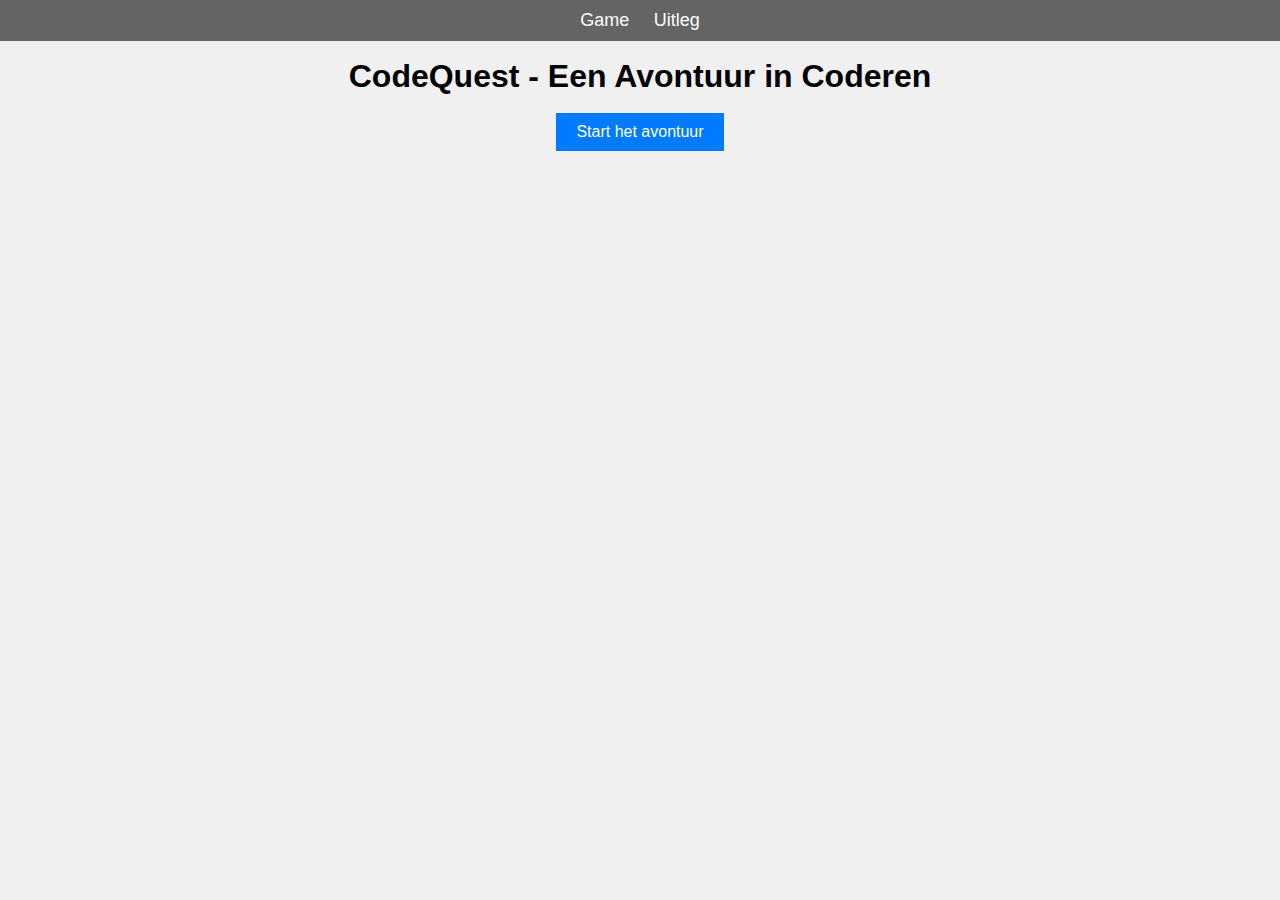
<file: index.html>
<!DOCTYPE html>
<html lang="en">
<head>
    <meta charset="UTF-8">
    <meta name="viewport" content="width=device-width, initial-scale=1.0">
    <title>CodeQuest - Een Avontuur in Coderen</title>
    <link rel="stylesheet" href="styles.css">
</head>
<body>
    <nav>
        <ul>
            <li><a href="index.html">Game</a></li>
            <li><a href="gameuitleg.html">Uitleg</a></li>
        </ul>
    </nav>
    
    <div class="container">
        <h1>CodeQuest - Een Avontuur in Coderen</h1>
        <button id="start-btn">Start het avontuur</button>
    </div>

    <script src="script.js"></script>
</body>
</html>
</file>
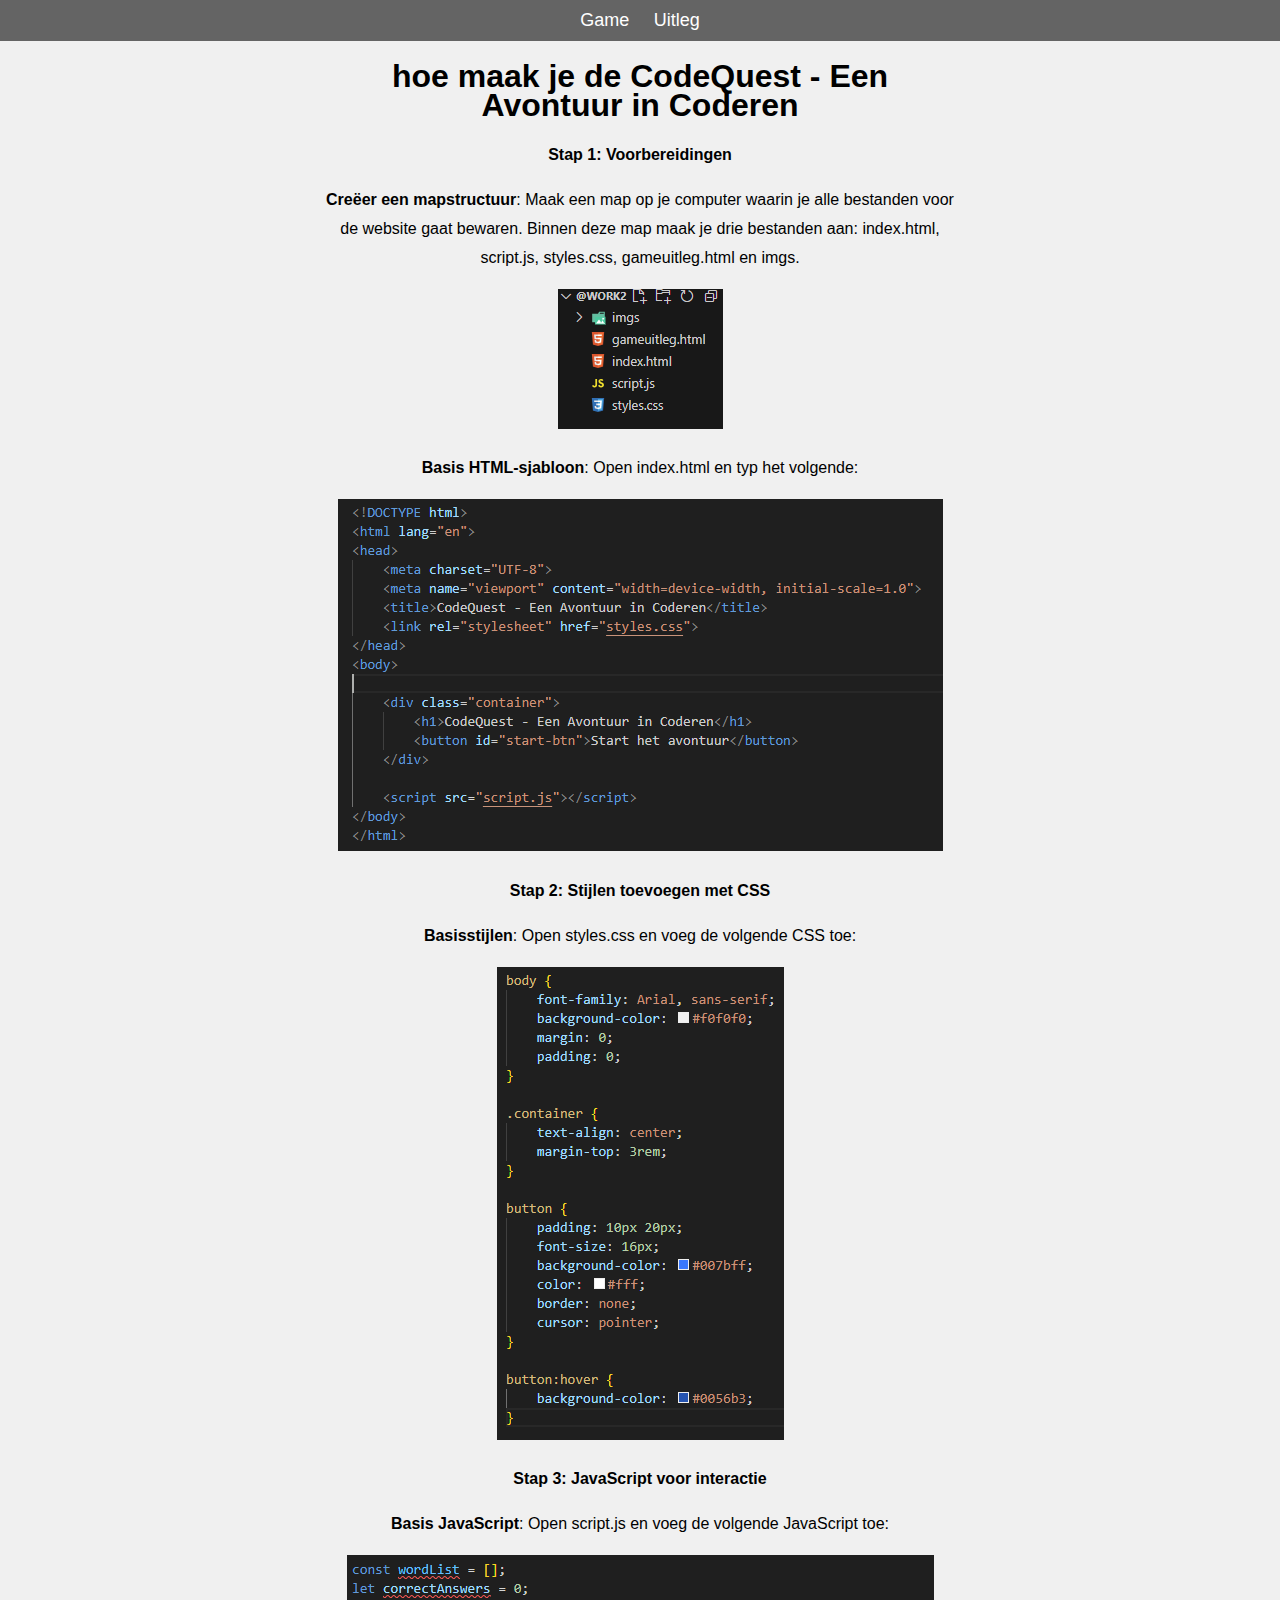
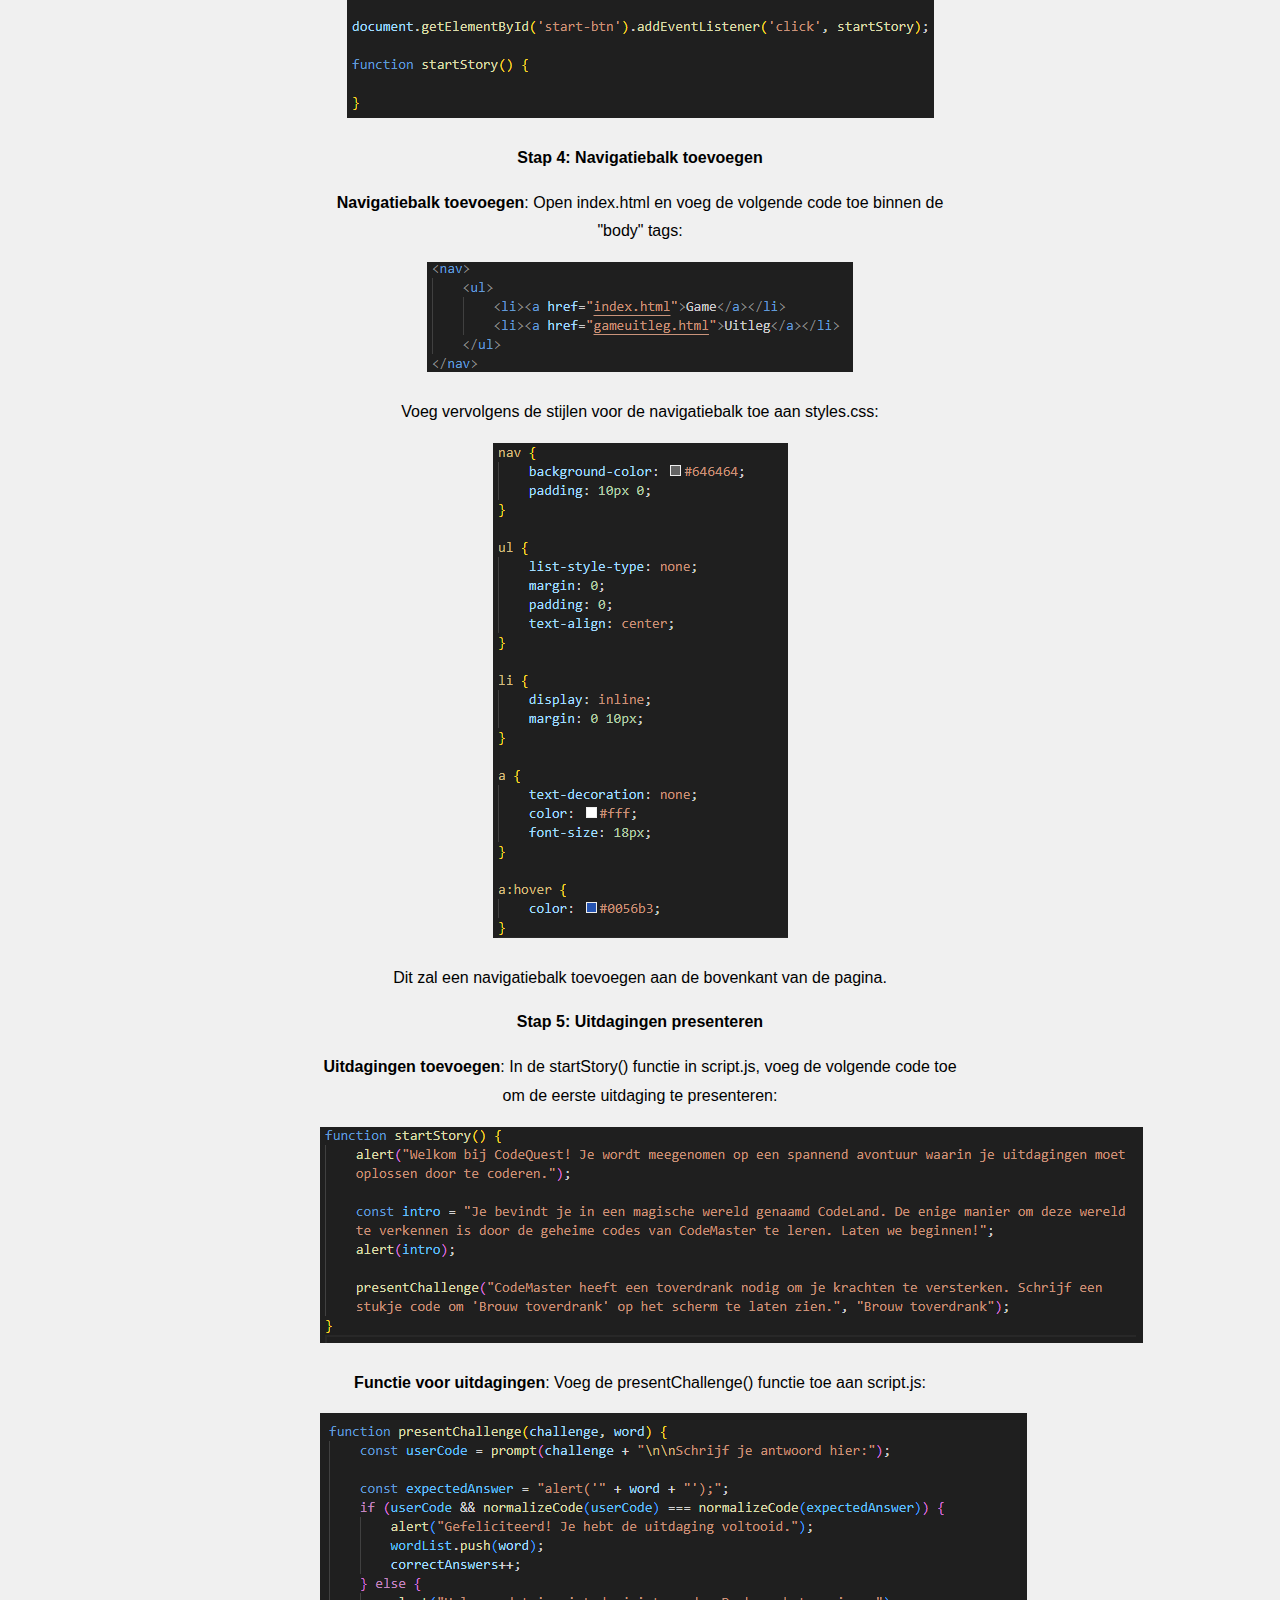
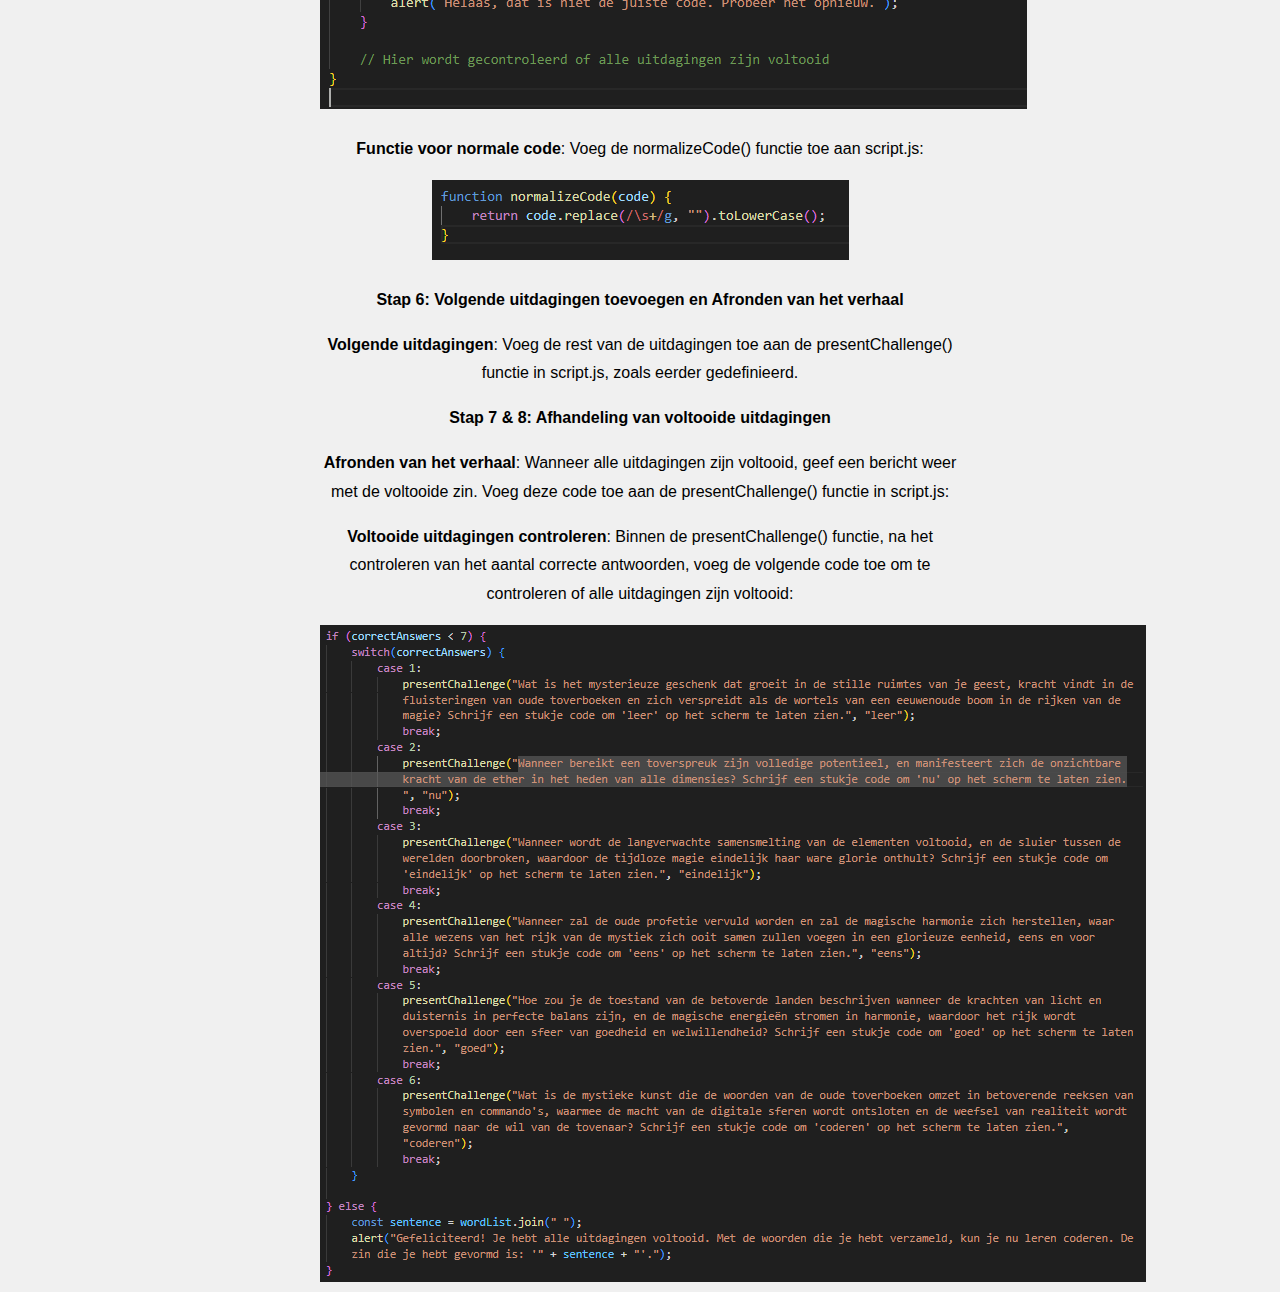
<file: gameuitleg.html>
<!DOCTYPE html>
<html lang="en">

<head>
    <meta charset="UTF-8">
    <meta name="viewport" content="width=device-width, initial-scale=1.0">
    <title>CodeQuest - Een Avontuur in Coderen</title>
    <link rel="stylesheet" href="./styles.css">
</head>

<body>
    <nav>
        <ul>
            <li><a href="index.html">Game</a></li>
            <li><a href="gameuitleg.html">Uitleg</a></li>
        </ul>
    </nav>
    <div class="container">
        <h1>hoe maak je de CodeQuest - Een Avontuur in Coderen</h1>
        <p><strong>Stap 1: Voorbereidingen</strong></p>
        <p><strong>Creëer een mapstructuur</strong>: Maak een map op je computer waarin je alle bestanden voor de website gaat bewaren. Binnen deze map maak je drie bestanden aan: index.html, script.js, styles.css, gameuitleg.html en imgs.</p>
        <img src="./imgs/mappenstructuur.png" alt="">
        <br>
        <p><strong>Basis HTML-sjabloon</strong>: Open index.html en typ het volgende:</p>
        <img src="./imgs/basis html.png" alt="">
        <p><strong>Stap 2: Stijlen toevoegen met CSS</strong></p>
        <p><strong>Basisstijlen</strong>: Open styles.css en voeg de volgende CSS toe:</p>
        <img src="./imgs/css basis.png" alt="">
        <p><strong>Stap 3: JavaScript voor interactie</strong></p>
        <p><strong>Basis JavaScript</strong>: Open script.js en voeg de volgende JavaScript toe:</p>
        <img src="./imgs/basic JS.png" alt="">
        <p><strong>Stap 4: Navigatiebalk toevoegen</strong></p>
        <p><strong>Navigatiebalk toevoegen</strong>: Open index.html en voeg de volgende code toe binnen de "body" tags:</p>
        <img src="./imgs/nav.png" alt="">
        <p>Voeg vervolgens de stijlen voor de navigatiebalk toe aan styles.css:</p>
        <img src="./imgs/nav style.png" alt="">
        <p>Dit zal een navigatiebalk toevoegen aan de bovenkant van de pagina.</p>
        <p><strong>Stap 5: Uitdagingen presenteren</strong></p>
        <p><strong>Uitdagingen toevoegen</strong>: In de startStory() functie in script.js, voeg de volgende code toe om de eerste uitdaging te presenteren:</p>
        <img src="./imgs/1ste_java_startstory.png" alt="">
        <p><strong>Functie voor uitdagingen</strong>: Voeg de presentChallenge() functie toe aan script.js:</p>
        <img src="./imgs/Functie_uitdaging.png" alt="">
        <p><strong>Functie voor normale code</strong>: Voeg de normalizeCode() functie toe aan script.js:</p>
        <img src="./imgs/Formule normale code.png" alt="">
        <p><strong>Stap 6: Volgende uitdagingen toevoegen en Afronden van het verhaal</strong></p>
        <p><strong>Volgende uitdagingen</strong>: Voeg de rest van de uitdagingen toe aan de presentChallenge() functie in script.js, zoals eerder gedefinieerd.</p>
        <p><strong>Stap 7 & 8: Afhandeling van voltooide uitdagingen</strong></p>
        <p><strong>Afronden van het verhaal</strong>: Wanneer alle uitdagingen zijn voltooid, geef een bericht weer met de voltooide zin. Voeg deze code toe aan de presentChallenge() functie in script.js:</p>
        <p><strong>Voltooide uitdagingen controleren</strong>: Binnen de presentChallenge() functie, na het controleren van het aantal correcte antwoorden, voeg de volgende code toe om te controleren of alle uitdagingen zijn voltooid:</p>
        <img src="./imgs/vragen.png" alt="">
    </div>
    <script src="./script.js"></script>
</body>

</html>
</file>
<file: styles.css>
body {
    font-family: Arial, sans-serif;
    background-color: #f0f0f0;
    margin: 0;
    padding: 0;
}

.container {
    text-align: center;
    margin-top: 3rem;
    max-width: 50%;
    margin: 0 auto; /* Voeg deze regel toe */
    line-height: 1.8rem;

}


button {
    padding: 10px 20px;
    font-size: 16px;
    background-color: #007bff;
    color: #fff;
    border: none;
    cursor: pointer;
}

button:hover {
    background-color: #0056b3;
}

#code-input {
    width: 80%;
    padding: 10px;
    margin: 10px 0;
    font-size: 16px;
}
nav {
    background-color: #646464;
    padding: 10px 0;
}

ul {
    list-style-type: none;
    margin: 0;
    padding: 0;
    text-align: center;
}

li {
    display: inline;
    margin: 0 10px;
}

a {
    text-decoration: none;
    color: #fff;
    font-size: 18px;
}

a:hover {
    color: #0056b3;
}
</file>
